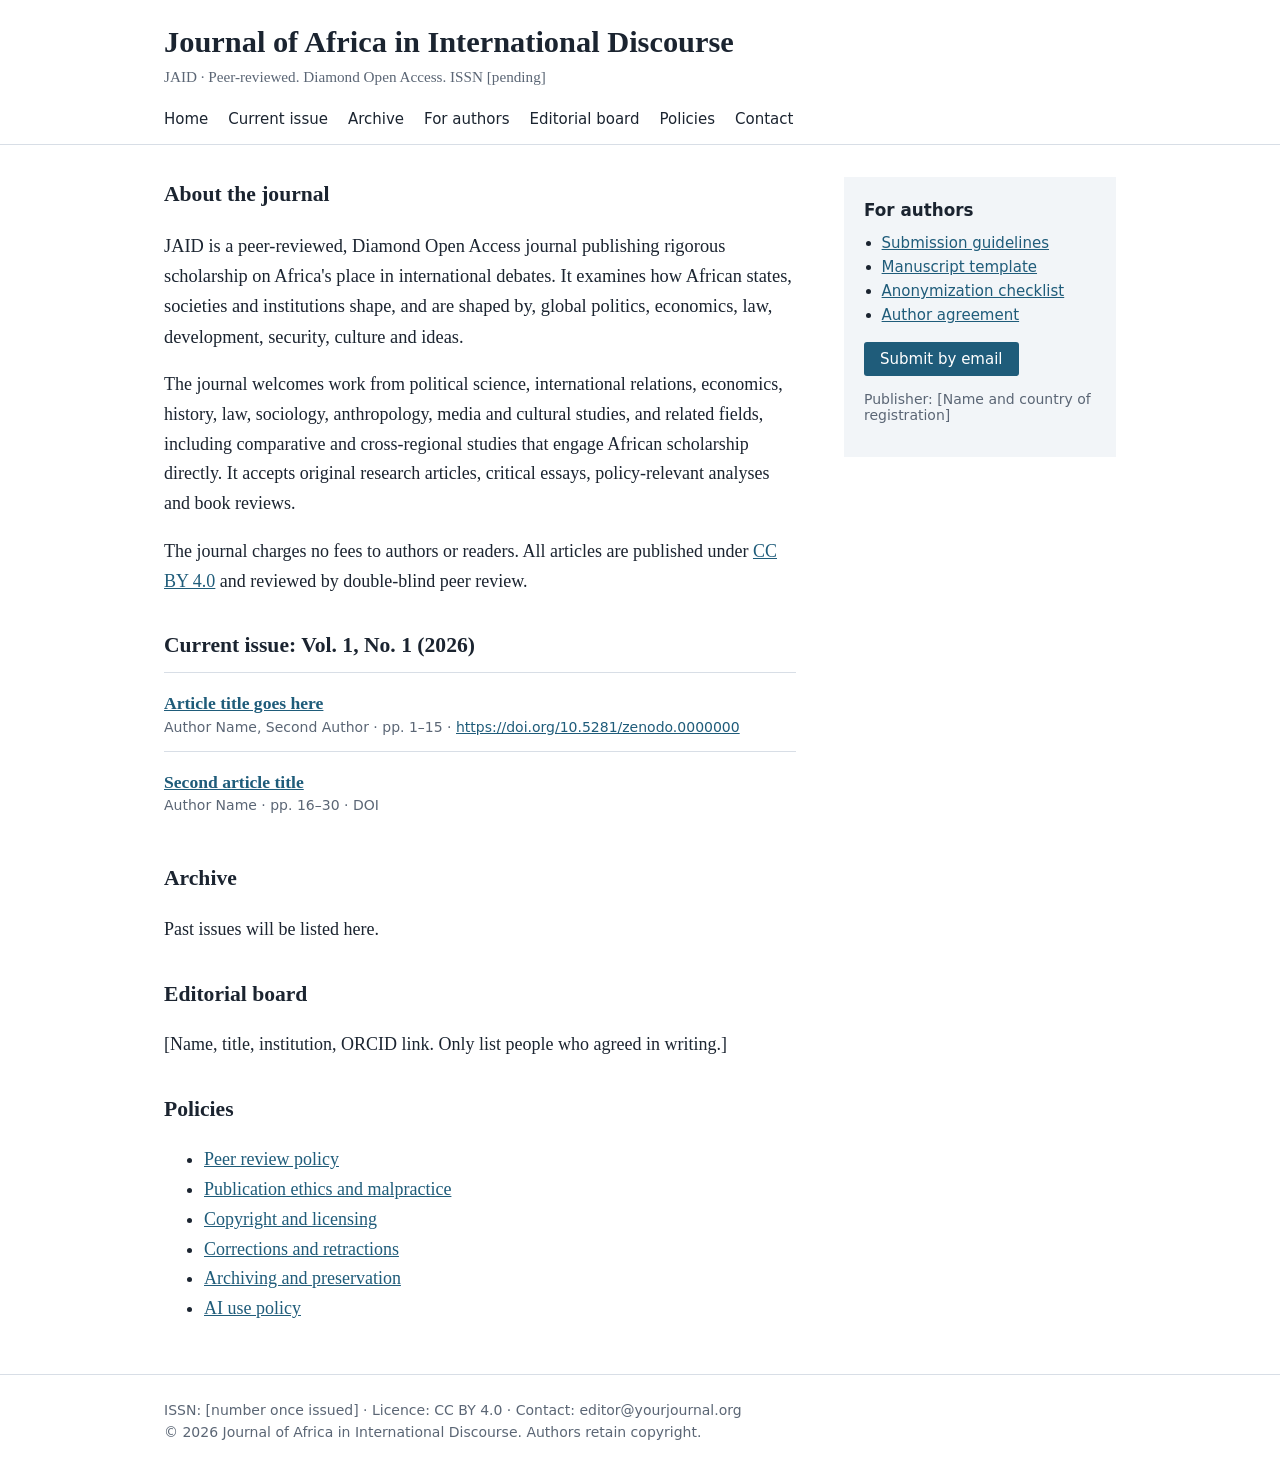
<file: index.html>
<!doctype html>
<html lang="en"><head>
<meta charset="utf-8"><meta name="viewport" content="width=device-width,initial-scale=1">
<title>JAID | Journal of Africa in International Discourse</title>
<meta name="description" content="A peer-reviewed Diamond Open Access journal on African issues and international affairs. No fees for authors or readers.">
<link rel="stylesheet" href="style.css">
</head><body>
<header><div class="wrap">
 <div class="brand"><h1>Journal of Africa in International Discourse</h1><p>JAID · Peer-reviewed. Diamond Open Access. ISSN [pending]</p></div>
 <nav aria-label="Main">
  <a href="index.html">Home</a><a href="#current">Current issue</a><a href="#archive">Archive</a>
  <a href="#authors">For authors</a><a href="#board">Editorial board</a><a href="#policies">Policies</a><a href="#contact">Contact</a>
 </nav></div></header>
<div class="wrap"><main>
 <div>
  <h2>About the journal</h2>
  <p class="lede">JAID is a peer-reviewed, Diamond Open Access journal publishing rigorous scholarship on Africa's place in international debates. It examines how African states, societies and institutions shape, and are shaped by, global politics, economics, law, development, security, culture and ideas.</p>
  <p>The journal welcomes work from political science, international relations, economics, history, law, sociology, anthropology, media and cultural studies, and related fields, including comparative and cross-regional studies that engage African scholarship directly. It accepts original research articles, critical essays, policy-relevant analyses and book reviews.</p>
  <p>The journal charges no fees to authors or readers. All articles are published under <a href="https://creativecommons.org/licenses/by/4.0/">CC BY 4.0</a> and reviewed by double-blind peer review.</p>

  <h2 id="current">Current issue: Vol. 1, No. 1 (2026)</h2>
  <ul class="issue">
   <li><a class="t" href="article.html">Article title goes here</a>
    <div class="meta">Author Name, Second Author · pp. 1–15 · <a href="https://doi.org/10.5281/zenodo.0000000">https://doi.org/10.5281/zenodo.0000000</a></div></li>
   <li><a class="t" href="#">Second article title</a>
    <div class="meta">Author Name · pp. 16–30 · DOI</div></li>
  </ul>

  <h2 id="archive">Archive</h2>
  <p>Past issues will be listed here.</p>

  <h2 id="board">Editorial board</h2>
  <p>[Name, title, institution, ORCID link. Only list people who agreed in writing.]</p>

  <h2 id="policies">Policies</h2>
  <ul>
   <li><a href="policies/peer-review.html">Peer review policy</a></li><li><a href="policies/ethics.html">Publication ethics and malpractice</a></li>
   <li><a href="policies/copyright.html">Copyright and licensing</a></li><li><a href="policies/corrections.html">Corrections and retractions</a></li>
   <li><a href="policies/archiving.html">Archiving and preservation</a></li><li><a href="policies/ai-use.html">AI use policy</a></li>
  </ul>
 </div>
 <aside id="authors">
  <h2>For authors</h2>
  <ul>
   <li><a href="#">Submission guidelines</a></li><li><a href="#">Manuscript template</a></li>
   <li><a href="#">Anonymization checklist</a></li><li><a href="#">Author agreement</a></li>
  </ul>
  <p><a class="btn" href="mailto:editor@yourjournal.org">Submit by email</a></p>
  <p class="meta">Publisher: [Name and country of registration]</p>
 </aside>
</main></div>
<footer id="contact"><div class="wrap">
 ISSN: [number once issued] · Licence: CC BY 4.0 · Contact: editor@yourjournal.org<br>
 © 2026 Journal of Africa in International Discourse. Authors retain copyright.
</div></footer>
</body></html>
</file>
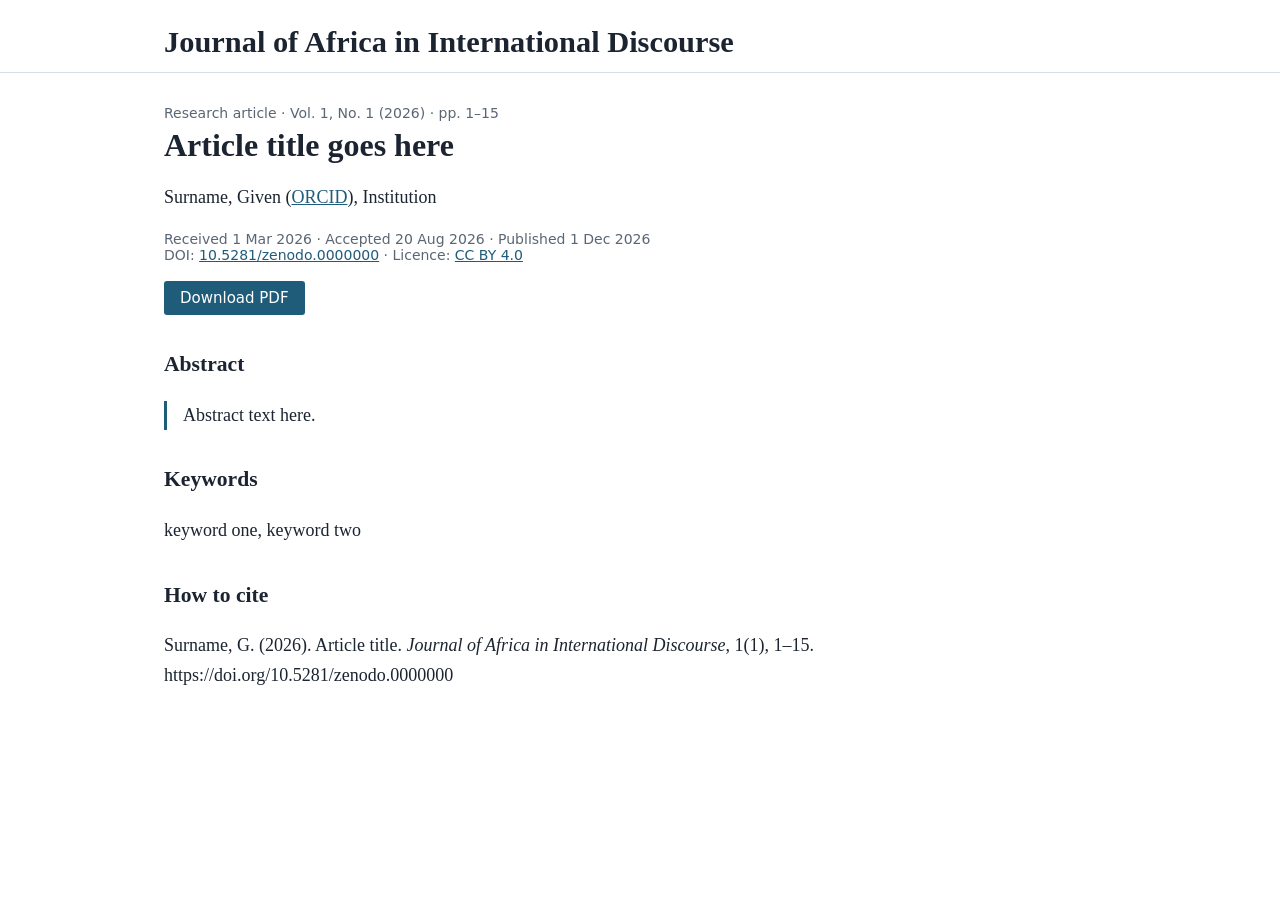
<file: article.html>
<!doctype html>
<html lang="en"><head>
<meta charset="utf-8"><meta name="viewport" content="width=device-width,initial-scale=1">
<title>Article title | Journal of Africa in International Discourse</title>
<!-- Google Scholar metadata: one set per article page, repeat citation_author for each author -->
<meta name="citation_title" content="Article title goes here">
<meta name="citation_author" content="Surname, Given">
<meta name="citation_author_institution" content="Institution">
<meta name="citation_author_orcid" content="https://orcid.org/0000-0000-0000-0000">
<meta name="citation_publication_date" content="2026/12/01">
<meta name="citation_journal_title" content="Journal of Africa in International Discourse">
<meta name="citation_journal_abbrev" content="JAID">
<meta name="citation_issn" content="0000-0000">
<meta name="citation_volume" content="1">
<meta name="citation_issue" content="1">
<meta name="citation_firstpage" content="1">
<meta name="citation_lastpage" content="15">
<meta name="citation_doi" content="10.5281/zenodo.0000000">
<meta name="citation_abstract_html_url" content="https://yourdomain.org/article.html">
<meta name="citation_pdf_url" content="https://yourdomain.org/pdf/article-1.pdf">
<meta name="citation_language" content="en">
<meta name="DC.rights" content="https://creativecommons.org/licenses/by/4.0/">
<link rel="stylesheet" href="style.css">
</head><body>
<header><div class="wrap"><div class="brand"><h1><a href="index.html" style="text-decoration:none;color:inherit">Journal of Africa in International Discourse</a></h1></div></div></header>
<div class="wrap"><article>
 <div class="meta">Research article · Vol. 1, No. 1 (2026) · pp. 1–15</div>
 <h1>Article title goes here</h1>
 <p>Surname, Given (<a href="https://orcid.org/0000-0000-0000-0000">ORCID</a>), Institution</p>
 <p class="meta">Received 1 Mar 2026 · Accepted 20 Aug 2026 · Published 1 Dec 2026<br>
  DOI: <a href="https://doi.org/10.5281/zenodo.0000000">10.5281/zenodo.0000000</a> · Licence: <a href="https://creativecommons.org/licenses/by/4.0/">CC BY 4.0</a></p>
 <p><a class="btn" href="pdf/article-1.pdf">Download PDF</a></p>
 <h2>Abstract</h2><p class="abstract">Abstract text here.</p>
 <h2>Keywords</h2><p>keyword one, keyword two</p>
 <h2>How to cite</h2><p>Surname, G. (2026). Article title. <em>Journal of Africa in International Discourse</em>, 1(1), 1–15. https://doi.org/10.5281/zenodo.0000000</p>
</article></div>
</body></html>
</file>
<file: style.css>
:root{--ink:#1b2430;--paper:#fff;--muted:#5b6675;--accent:#1f5c7a;--rule:#d8dee6;--tint:#f2f5f8}
@media(prefers-color-scheme:dark){:root{--ink:#e6ebf1;--paper:#12171d;--muted:#9aa7b6;--accent:#7fb8d6;--rule:#2b3541;--tint:#1a212a}}
*{box-sizing:border-box}
body{margin:0;background:var(--paper);color:var(--ink);font:18px/1.65 Charter,Georgia,"Times New Roman",serif}
a{color:var(--accent)}a:focus-visible{outline:3px solid var(--accent);outline-offset:2px}
.wrap{max-width:62rem;margin:0 auto;padding:0 1.25rem}
header{border-bottom:1px solid var(--rule)}
.brand{padding:1.5rem 0 .75rem}
.brand h1{margin:0;font-size:1.9rem;line-height:1.2}
.brand p{margin:.25rem 0 0;color:var(--muted);font-size:.95rem}
nav{font:15px system-ui,sans-serif;display:flex;flex-wrap:wrap;gap:1.25rem;padding:.5rem 0 1rem}
nav a{text-decoration:none;color:var(--ink)}nav a:hover{color:var(--accent);text-decoration:underline}
main{display:grid;grid-template-columns:1fr 17rem;gap:3rem;padding:2rem 0}
@media(max-width:760px){main{grid-template-columns:1fr;gap:1.5rem}}
h2{font-size:1.35rem;margin:2rem 0 .5rem}h2:first-child{margin-top:0}
.lede{font-size:1.15rem}
.issue{list-style:none;padding:0;margin:0}
.issue li{padding:1rem 0;border-top:1px solid var(--rule)}
.issue .t{font-weight:600;font-size:1.1rem}
.meta{font:14px system-ui,sans-serif;color:var(--muted)}
aside{font:15px/1.6 system-ui,sans-serif;background:var(--tint);padding:1.25rem;align-self:start}
aside h2{font-size:1.05rem}aside ul{padding-left:1.1rem;margin:.25rem 0}
article{max-width:42rem;padding:2rem 0}
article h1{font-size:2rem;line-height:1.25;margin:.25rem 0}
.abstract{border-left:3px solid var(--accent);padding-left:1rem}
.btn{display:inline-block;font:15px system-ui,sans-serif;background:var(--accent);color:var(--paper);padding:.5rem 1rem;text-decoration:none;border-radius:3px}
footer{border-top:1px solid var(--rule);font:14px/1.6 system-ui,sans-serif;color:var(--muted);padding:1.5rem 0 2.5rem}
</file>
